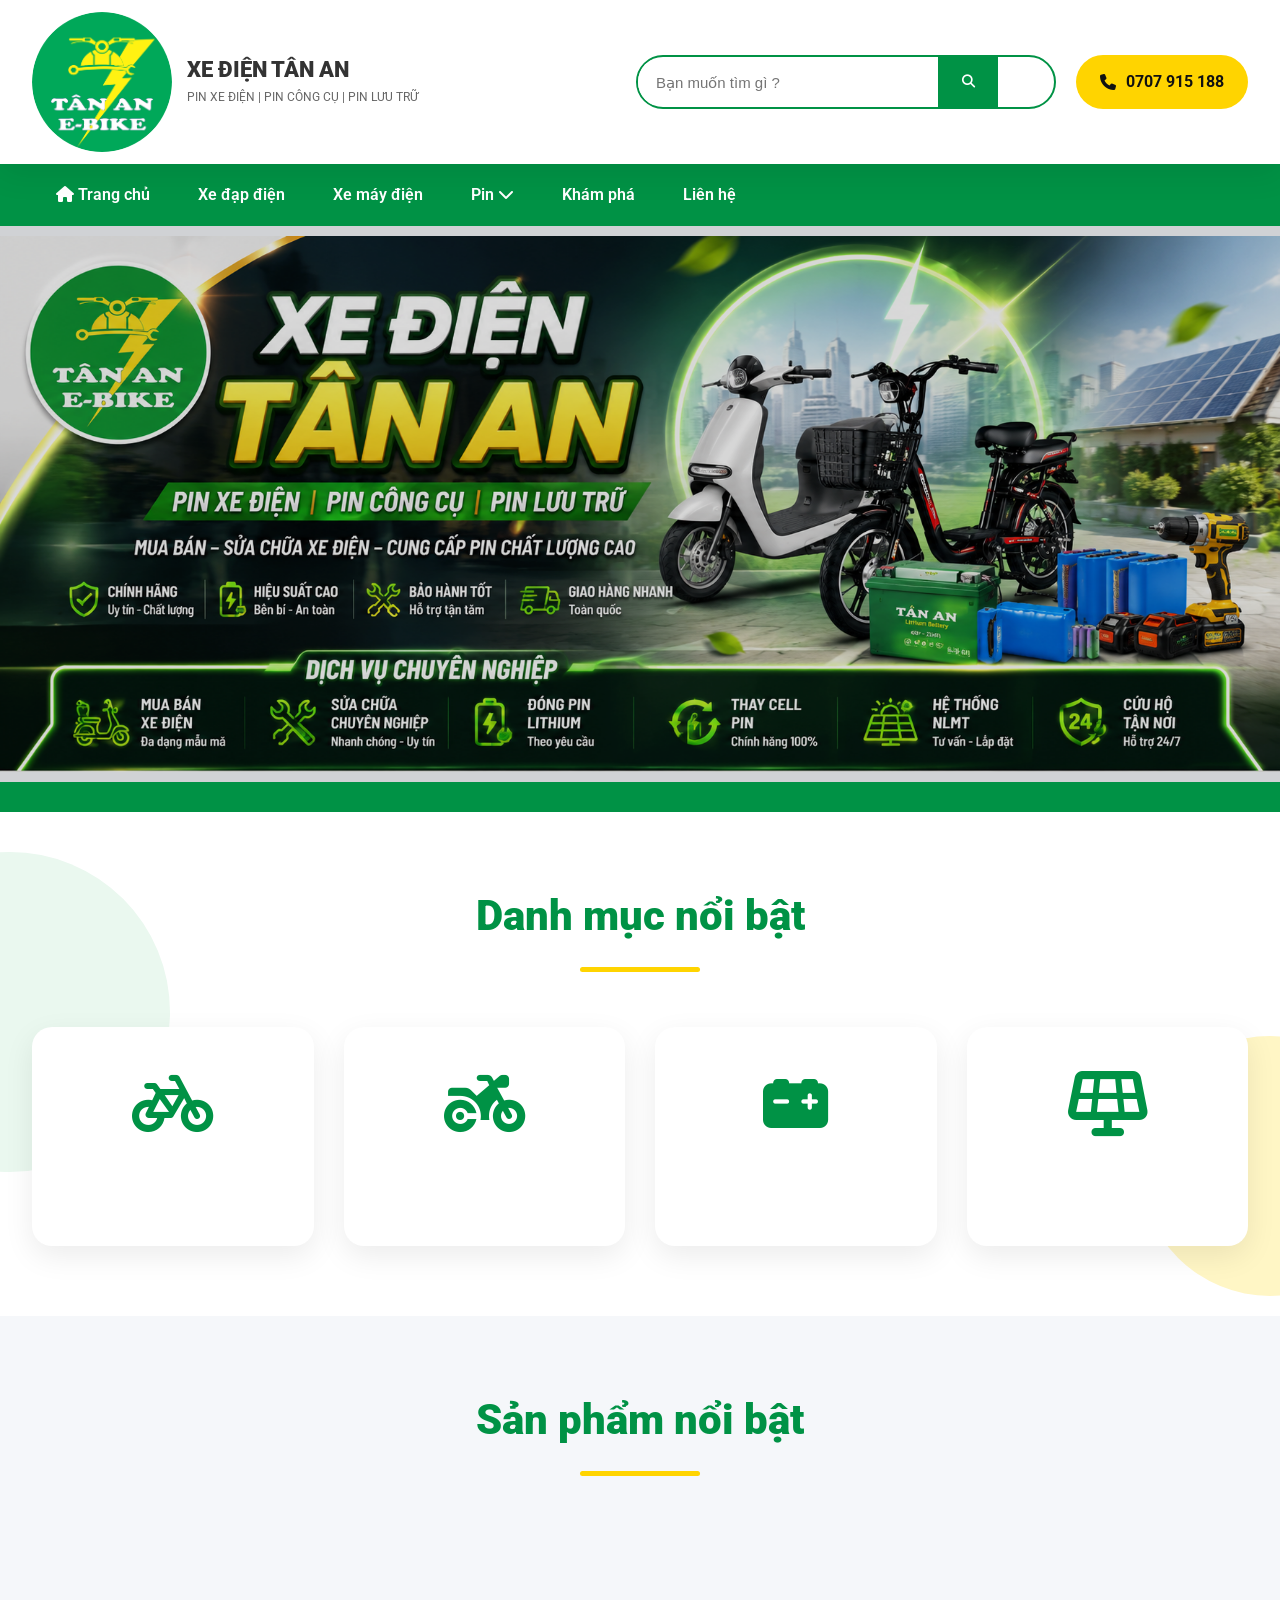
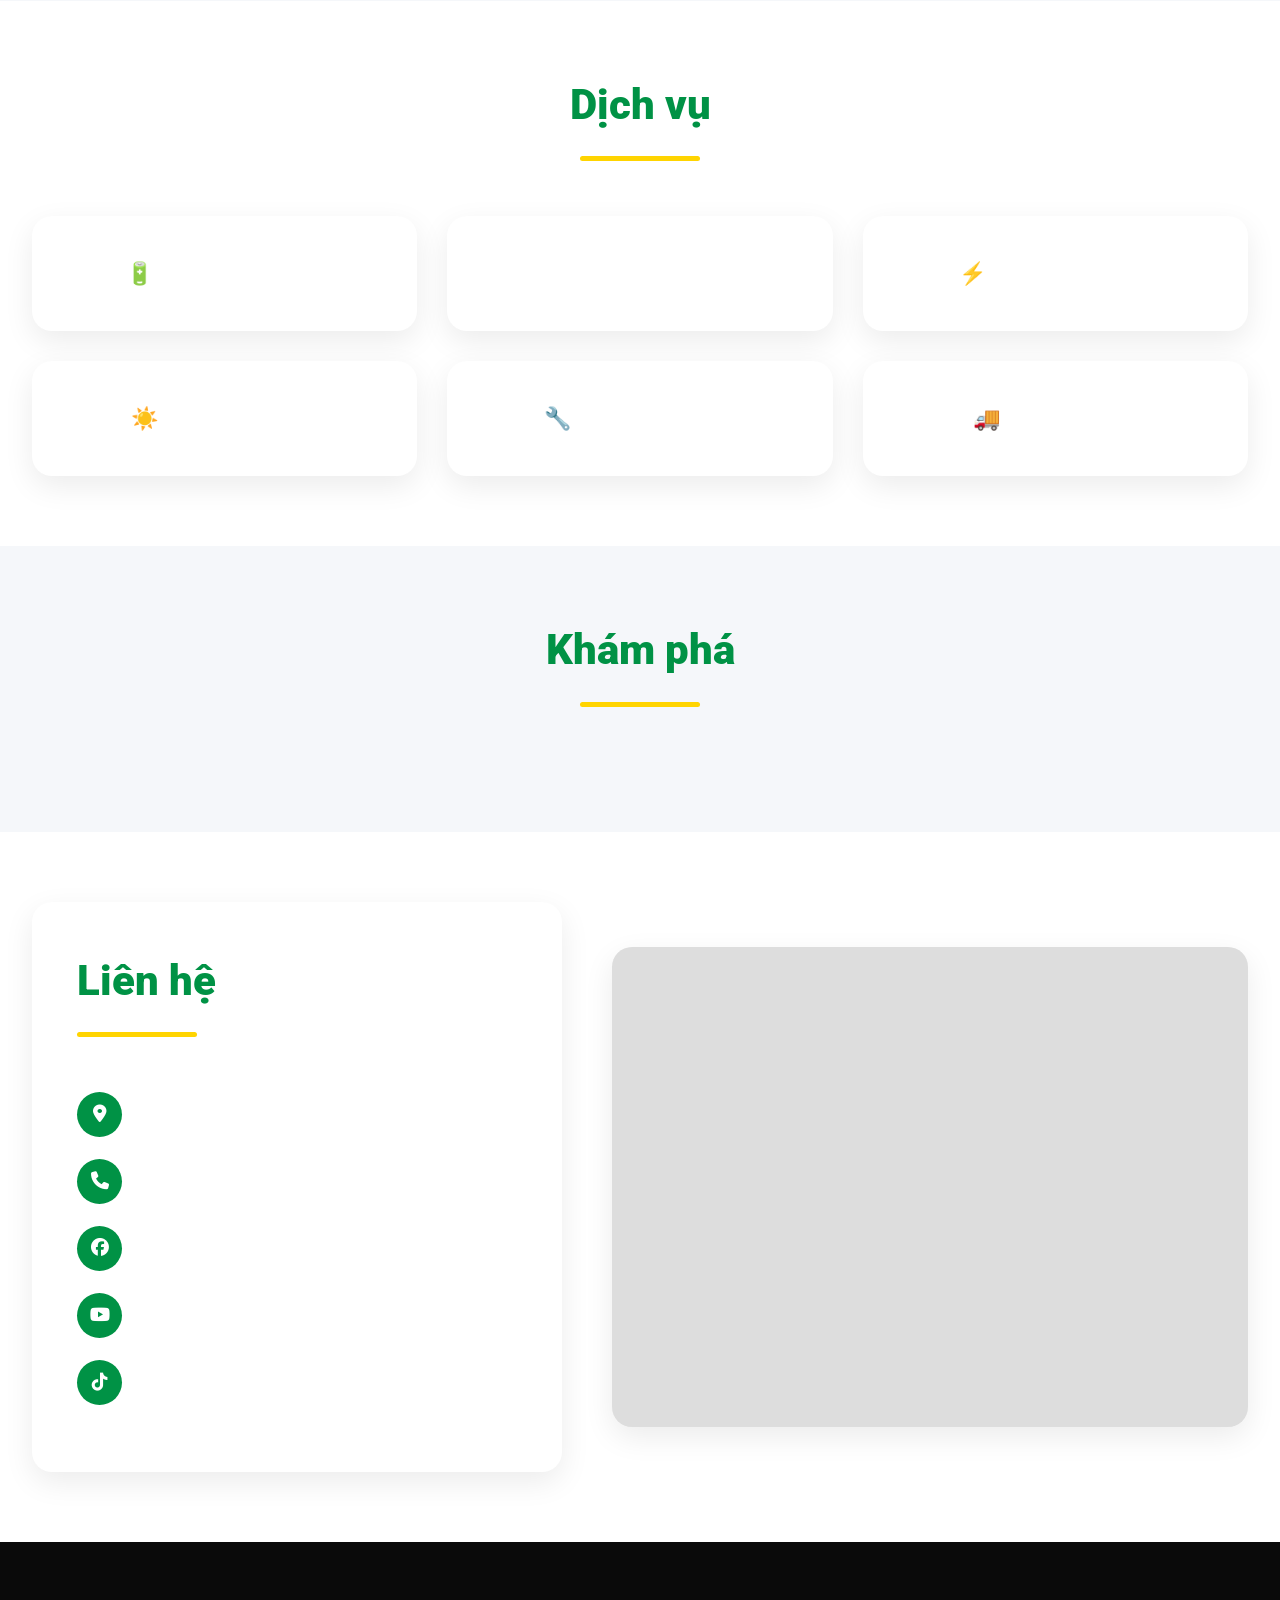
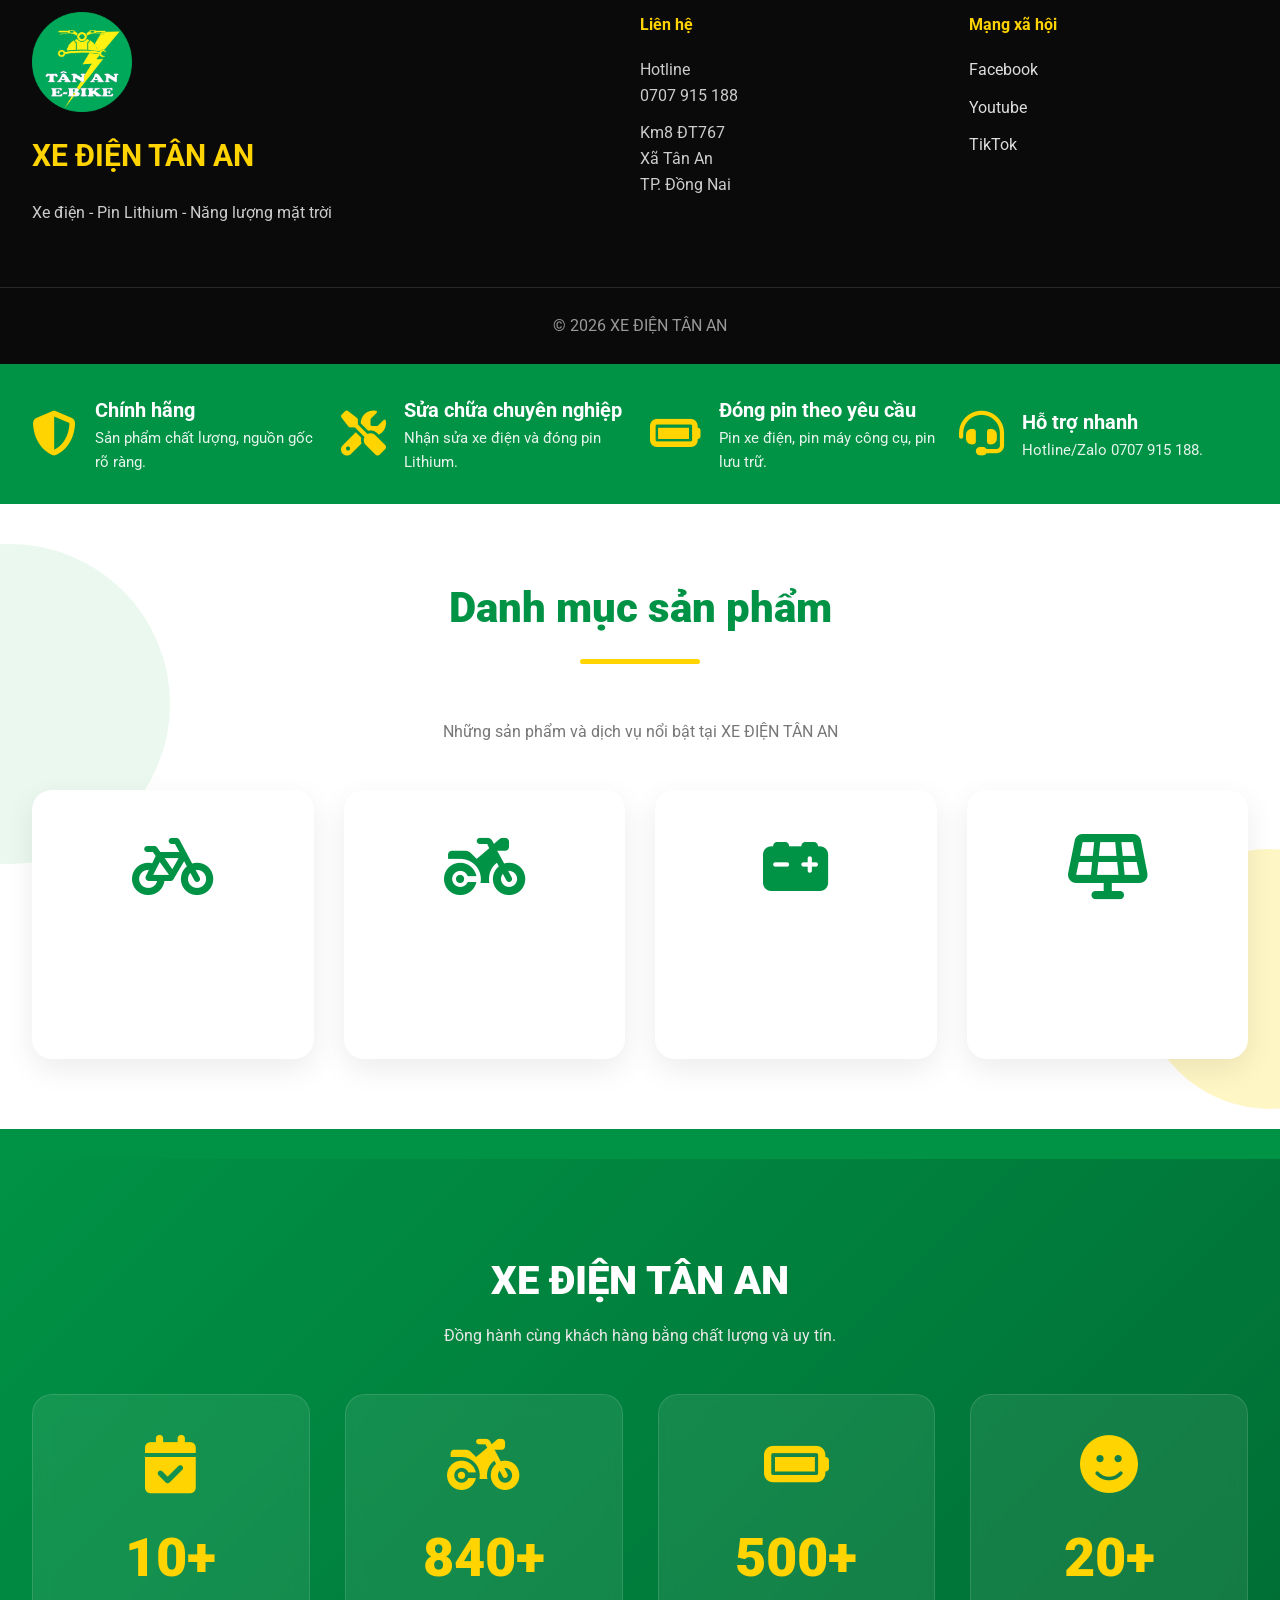
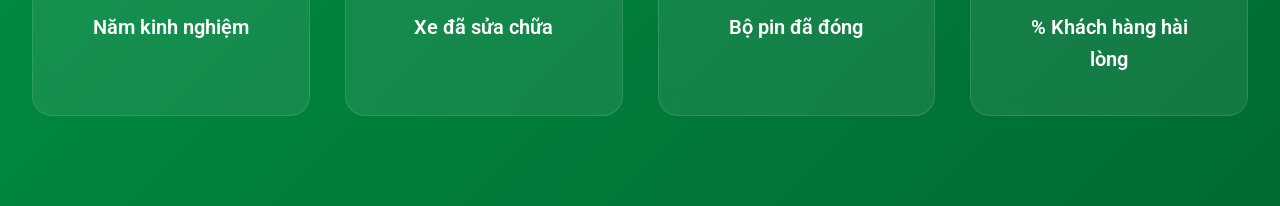
<file: index.html>
<!DOCTYPE html>
<html lang="vi">

<head>

<title>XE ĐIỆN TÂN AN | PIN XE ĐIỆN | PIN CÔNG CỤ | PIN LƯU TRỮ</title>

<meta name="description"
content="Mua bán – Sửa chữa xe điện – Cung cấp pin xe điện, pin máy công cụ, pin lưu trữ.">

<meta name="keywords"
content="Xe điện Tân An, xe đạp điện, xe máy điện, pin lithium, pin xe điện, pin máy công cụ, pin lưu trữ">

<meta name="author"
content="XE ĐIỆN TÂN AN">

<link rel="icon" href="images/logo/logo.png">

<link rel="stylesheet" href="css/style.css">

<link rel="preconnect" href="https://fonts.googleapis.com">

<link rel="preconnect" href="https://fonts.gstatic.com" crossorigin>

<link href="https://fonts.googleapis.com/css2?family=Roboto:wght@300;400;500;700;900&display=swap" rel="stylesheet">

<link rel="stylesheet"
href="https://cdnjs.cloudflare.com/ajax/libs/font-awesome/6.7.2/css/all.min.css">

</head>

<body>

<!--================ HEADER =================-->

<header>
  <div class="container header">
    
    <div class="logo">
      <img src="images/logo/logo.png" alt="XE ĐIỆN TÂN AN" class="logo-img">
      <div class="brand-info">
        <h1>XE ĐIỆN TÂN AN</h1>
        <p>PIN XE ĐIỆN | PIN CÔNG CỤ | PIN LƯU TRỮ</p>
      </div>
    </div>

    <div class="header-right">
      <div class="search-box">
        <input type="text" placeholder="Bạn muốn tìm gì ?">
        <button type="submit">
          <i class="fa-solid fa-magnifying-glass"></i>
        </button>
      </div>

      <div class="hotline">
        <a href="tel:0707915188">
          <i class="fa-solid fa-phone"></i>
          0707 915 188
        </a>
      </div>
    </div>

  </div>
</header>

<!--================ MENU =================-->

<nav>

<div class="container">

<ul class="menu">

<li>

<a href="index.html">

<i class="fa-solid fa-house"></i>

Trang chủ

</a>

</li>

<li>

<a href="xe-dap-dien.html">

Xe đạp điện

</a>

</li>

<li>

<a href="xe-may-dien.html">

Xe máy điện

</a>

</li>

<li class="dropdown">

<a href="#">

Pin

<i class="fa-solid fa-chevron-down"></i>

</a>

<ul class="submenu">

<li>

<a href="pin/xe-dien.html">

Pin xe điện

</a>

</li>

<li>

<a href="pin/may-cong-cu.html">

Pin máy công cụ

</a>

</li>

<li>

<a href="pin/luu-tru.html">

Pin lưu trữ

</a>

</li>

<li>

<a href="pin/nlmt.html">

Hệ thống NLMT

</a>

</li>

</ul>

</li>

<li>

<a href="kham-pha.html">

Khám phá

</a>

</li>

<li>

<a href="lien-he.html">

Liên hệ

</a>

</li>

</ul>

</div>

</nav>
<!--================ HERO =================-->

<section class="hero">

</section>
  <!--==========================
CAM KẾT
===========================-->

<section class="trust">

<!--================ CATEGORY =================-->

<section class="category">

<div class="container">

<h2>

Danh mục nổi bật

</h2>

<div class="category-grid">

<a href="xe-dap-dien.html" class="category-card">

<i class="fa-solid fa-bicycle"></i>

<h3>

Xe đạp điện

</h3>

</a>

<a href="xe-may-dien.html" class="category-card">

<i class="fa-solid fa-motorcycle"></i>

<h3>

Xe máy điện

</h3>

</a>

<a href="pin/xe-dien.html" class="category-card">

<i class="fa-solid fa-car-battery"></i>

<h3>

Pin Lithium

</h3>

</a>

<a href="pin/nlmt.html" class="category-card">

<i class="fa-solid fa-solar-panel"></i>

<h3>

Năng lượng mặt trời

</h3>

</a>

</div>

</div>

</section>

<!--================ PRODUCT =================-->

<section class="product">

<div class="container">

<h2>

Sản phẩm nổi bật

</h2>

<div id="product-list">

<!-- app.js sẽ tạo -->

</div>

</div>

</section>

<!--================ SERVICE =================-->

<section class="service">

<div class="container">

<h2>

Dịch vụ

</h2>

<div class="service-grid">

<div>

🔋 Đóng pin Lithium

</div>

<div>

🛠 Sửa chữa xe điện

</div>

<div>

⚡ Pin máy công cụ

</div>

<div>

☀️ Hệ thống NLMT

</div>

<div>

🔧 Thay pin xe điện

</div>

<div>

🚚 Hỗ trợ tận nơi

</div>

</div>

</div>

</section>

<!--================ NEWS =================-->

<section class="news">

<div class="container">

<h2>

Khám phá

</h2>

<div id="news-list">

</div>

</div>

</section>

<!--================ CONTACT =================-->

<section class="contact">

<div class="container">

<div class="contact-info">

<h2>

Liên hệ

</h2>

<p>

<i class="fa-solid fa-location-dot"></i>

Km8 ĐT767, Xã Tân An, TP. Đồng Nai

</p>

<p>

<i class="fa-solid fa-phone"></i>

0707 915 188

</p>

<p>

<i class="fa-brands fa-facebook"></i>

facebook.com/tananbattery

</p>

<p>

<i class="fa-brands fa-youtube"></i>

youtube.com/@tananbattery

</p>

<p>

<i class="fa-brands fa-tiktok"></i>

tiktok.com/@tananbattery

</p>

</div>

<div class="map">

<!-- Google Map sẽ thêm sau -->

</div>

</div>

</section>

<!--================ FOOTER =================-->

<footer>

<div class="container footer">

<div>

<img src="images/logo/logo.png">

<h3>

XE ĐIỆN TÂN AN

</h3>

<p>

Xe điện - Pin Lithium - Năng lượng mặt trời

</p>

</div>

<div>

<h4>

Liên hệ

</h4>

<p>

Hotline

<br>

0707 915 188

</p>

<p>

Km8 ĐT767

<br>

Xã Tân An

<br>

TP. Đồng Nai

</p>

</div>

<div>

<h4>

Mạng xã hội

</h4>

<a href="https://facebook.com/tananbattery">

Facebook

</a>

<a href="https://youtube.com/@tananbattery">

Youtube

</a>

<a href="https://tiktok.com/@tananbattery">

TikTok

</a>

</div>

</div>

<div class="copyright">

© 2026 XE ĐIỆN TÂN AN

</div>

</footer>

<script src="js/app.js"></script>

</body>

</html>
<!--==========================
CAM KẾT
===========================-->

<section class="trust">

<div class="container">

<div class="trust-grid">

<div class="trust-item">

<i class="fa-solid fa-shield-halved"></i>

<div>

<h4>Chính hãng</h4>

<p>Sản phẩm chất lượng, nguồn gốc rõ ràng.</p>

</div>

</div>

<div class="trust-item">

<i class="fa-solid fa-screwdriver-wrench"></i>

<div>

<h4>Sửa chữa chuyên nghiệp</h4>

<p>Nhận sửa xe điện và đóng pin Lithium.</p>

</div>

</div>

<div class="trust-item">

<i class="fa-solid fa-battery-full"></i>

<div>

<h4>Đóng pin theo yêu cầu</h4>

<p>Pin xe điện, pin máy công cụ, pin lưu trữ.</p>

</div>

</div>

<div class="trust-item">

<i class="fa-solid fa-headset"></i>

<div>

<h4>Hỗ trợ nhanh</h4>

<p>Hotline/Zalo 0707 915 188.</p>

</div>

</div>

</div>

</div>

</section>
<!--==========================
DANH MỤC
===========================-->
<section class="category">

<div class="container">

<div class="section-title">

<h2>Danh mục sản phẩm</h2>

<p>Những sản phẩm và dịch vụ nổi bật tại XE ĐIỆN TÂN AN</p>

</div>

<div class="category-grid">

<div class="category-card">

<i class="fa-solid fa-bicycle"></i>

<h3>Xe đạp điện</h3>

<p>Đa dạng mẫu mã, chính hãng, bảo hành đầy đủ.</p>

</div>

<div class="category-card">

<i class="fa-solid fa-motorcycle"></i>

<h3>Xe máy điện</h3>

<p>Động cơ mạnh mẽ, tiết kiệm chi phí vận hành.</p>

</div>

<div class="category-card">

<i class="fa-solid fa-car-battery"></i>

<h3>Pin Lithium</h3>

<p>Pin xe điện, pin máy công cụ và pin lưu trữ.</p>

</div>

<div class="category-card">

<i class="fa-solid fa-solar-panel"></i>

<h3>Năng lượng mặt trời</h3>

<p>Hệ thống lưu trữ và giải pháp điện sạch.</p>

</div>

</div>

</div>

</section>
</section>
<!--==================================
THỐNG KÊ
===================================-->

<section class="counter">

<div class="container">

<div class="section-title">

<h2>XE ĐIỆN TÂN AN</h2>

<p>Đồng hành cùng khách hàng bằng chất lượng và uy tín.</p>

</div>

<div class="counter-grid">

<div class="counter-box">

<i class="fa-solid fa-calendar-check"></i>

<h3 class="number" data-number="10">0</h3>

<span>Năm kinh nghiệm</span>

</div>

<div class="counter-box">

<i class="fa-solid fa-motorcycle"></i>

<h3 class="number" data-number="5000">0</h3>

<span>Xe đã sửa chữa</span>

</div>

<div class="counter-box">

<i class="fa-solid fa-battery-full"></i>

<h3 class="number" data-number="3000">0</h3>

<span>Bộ pin đã đóng</span>

</div>

<div class="counter-box">

<i class="fa-solid fa-face-smile"></i>

<h3 class="number" data-number="98">0</h3>

<span>% Khách hàng hài lòng</span>

</div>

</div>

</div>

</section>
</file>
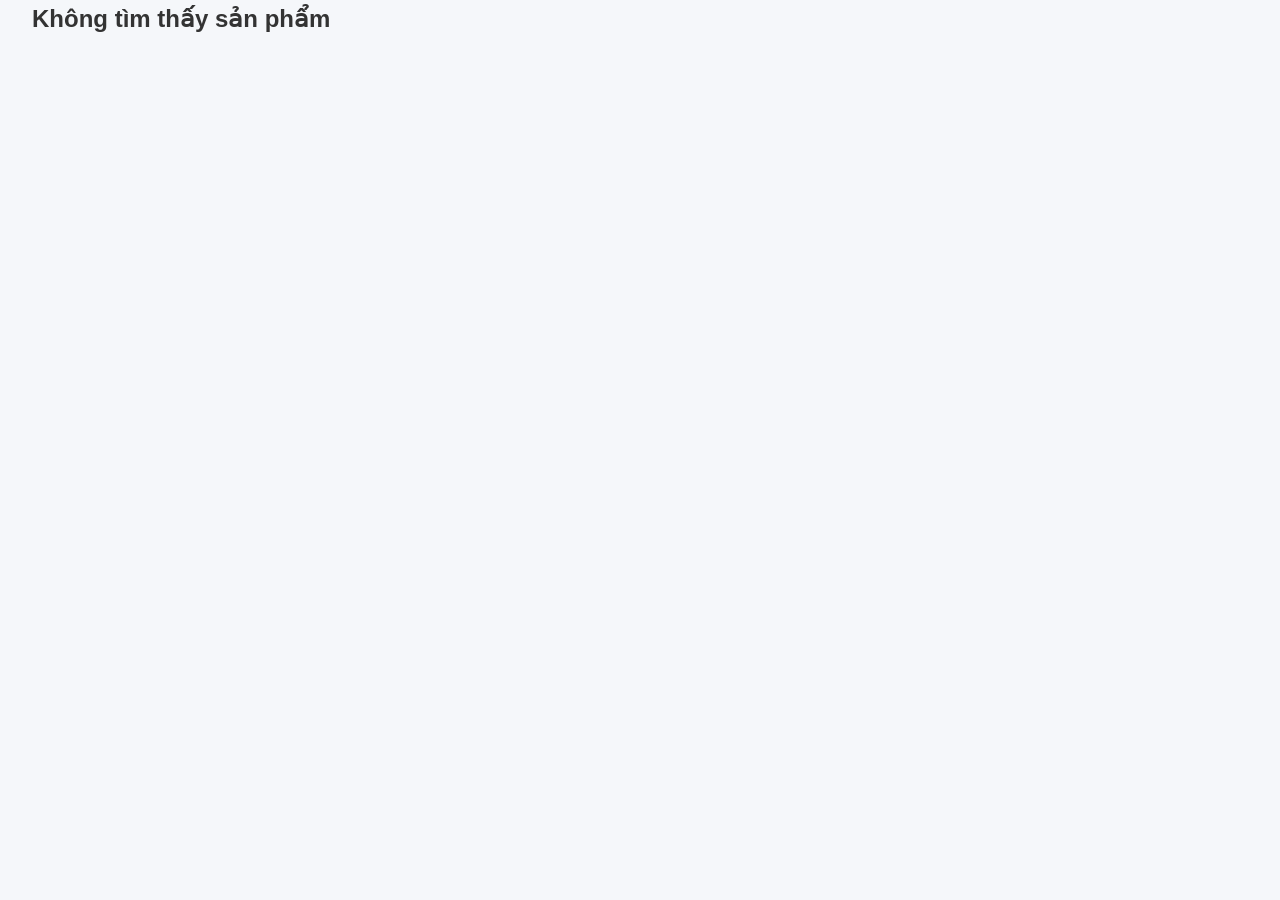
<file: chi-tiet.html>
<!DOCTYPE html>
<html lang="vi">

<head>

<meta charset="UTF-8">

<title>Chi tiết sản phẩm</title>

<link rel="stylesheet" href="css/style.css">

</head>

<body>

<div class="container">

<div id="product"></div>

</div>

<script src="js/detail.js"></script>

</body>

</html>
</file>
<file: css/style.css>
/*==========================================================
 XE ĐIỆN TÂN AN
 style.css
 Version : 1.0
 Author : ChatGPT
==========================================================*/
html, body {
    width: 100%;
    margin: 0;
    padding: 0;
    overflow-x: hidden; /* Ẩn các phần tử bị tràn sang hai bên */
    box-sizing: border-box;
}

/* Đảm bảo padding/border không làm tăng tổng chiều rộng */
*, *:before, *:after {
    box-sizing: inherit;
}

/*==========================================================
01 RESET
==========================================================*/

*{
    margin:0;
    padding:0;
    box-sizing:border-box;
}

html{
    scroll-behavior:smooth;
}

body{

    font-family:'Roboto',sans-serif;

    background:#f5f7fa;

    color:#333;

    overflow-x:hidden;

    line-height:1.6;

}

img{

    max-width:100%;

    display:block;

}

a{

    text-decoration:none;

    color:inherit;

}

ul{

    list-style:none;

}

button{

    cursor:pointer;

    border:none;

}


/*==========================================================
02 ROOT
==========================================================*/

:root{

    --primary:#009245;

    --primary-dark:#006B33;

    --yellow:#FFD400;

    --white:#ffffff;

    --light:#f7f8fa;

    --text:#333;

    --gray:#777;

    --shadow:

    0 10px 30px rgba(0,0,0,.08);

    --radius:16px;

    --transition:.35s;

}



/*==========================================================
03 GLOBAL
==========================================================*/

.container{

    width:95%;

    max-width:1300px;

    margin:auto;

}

section{

    padding:70px 0;

}

.section-title{

    text-align:center;

    margin-bottom:45px;

}

.section-title h2{

    font-size:40px;

    color:var(--primary);

    font-weight:900;

}

.section-title p{

    color:var(--gray);

    margin-top:10px;

}



/*==========================================================
04 HEADER
==========================================================*/

header {
    background: #fff;
    box-shadow: var(--shadow);
    position: relative;
    z-index: 999;
}

/* Khung chứa chính: Căn tất cả phần tử trên 1 hàng ngang */
.header {
    display: flex;
    justify-content: space-between;
    align-items: center;
    padding: 12px 0;
    gap: 20px;
}

/* --- LOGO & THƯƠNG HIỆU --- */
.logo {
    display: flex;
    align-items: center;
    gap: 15px;
    flex-shrink: 0; /* Giữ nguyên kích thước logo, không bị bóp nghẹt */
}

.logo img {
    width: 65px;
    height: 65px;
    border-radius: 50%;
    object-fit: cover;
}

.logo h1 {
    font-size: 22px;
    color: #333;
    font-weight: 900;
    margin: 0;
    line-height: 1.2;
}

.logo p {
    font-size: 12px;
    color: #666;
    margin: 4px 0 0 0;
}

/* --- TÌM KIẾM & HOTLINE (KHỐI BÊN PHẢI) --- */
.header-right {
    display: flex;
    align-items: center;
    gap: 20px;
    flex: 1;
    justify-content: flex-end;
}

/* --- SEARCH BOX --- */
.search-box {
    display: flex;
    align-items: center;
    border: 2px solid var(--primary);
    border-radius: 50px;
    overflow: hidden;
    background: #fff;
    width: 100%;
    max-width: 420px; /* Giới hạn độ rộng tối đa của ô tìm kiếm */
}

.search-box input {
    width: 100%;
    padding: 10px 18px;
    border: none;
    outline: none;
    font-size: 14px;
}

.search-box button {
    width: 55px;
    height: 42px;
    background: var(--primary);
    color: #fff;
    border: none;
    cursor: pointer;
    transition: var(--transition);
    display: flex;
    align-items: center;
    justify-content: center;
}

.search-box button:hover {
    background: var(--primary-dark);
}

/* --- HOTLINE --- */
.hotline {
    flex-shrink: 0; /* Giữ nút hotline cố định, không bị vỡ */
}

.hotline a {
    display: flex;
    align-items: center;
    gap: 8px;
    background: var(--yellow);
    color: #111;
    padding: 10px 20px;
    border-radius: 50px;
    font-weight: 700;
    white-space: nowrap; /* Không cho chữ/số bị rớt xuống dòng */
    transition: 0.3s;
    text-decoration: none;
}

.hotline a:hover {
    transform: translateY(-2px);
    box-shadow: var(--shadow);
}
/*==========================================================
SEARCH
==========================================================*/

.search-box{

    display:flex;

    align-items:center;

    border:2px solid var(--primary);

    border-radius:50px;

    overflow:hidden;

    background:white;

}

.search-box input{

    width:300px;

    padding:14px 18px;

    border:none;

    outline:none;

    font-size:15px;

}

.search-box button{

    width:60px;

    height:50px;

    background:var(--primary);

    color:white;

    transition:var(--transition);

}

.search-box button:hover{

    background:var(--primary-dark);

}



/*==========================================================
HOTLINE
==========================================================*/

.hotline a{

    display:flex;

    align-items:center;

    gap:10px;

    background:var(--yellow);

    color:#111;

    padding:14px 24px;

    border-radius:50px;

    font-weight:700;

    transition:.3s;

}

.hotline a:hover{

    transform:translateY(-2px);

    box-shadow:var(--shadow);

}



/*==========================================================
05 MENU
==========================================================*/

nav{

    background:var(--primary);

    position:sticky;

    top:0;

    z-index:998;

}

.menu{

    display:flex;

    align-items:center;

}

.menu>li{

    position:relative;

}

.menu>li>a{

    display:block;

    color:white;

    padding:18px 24px;

    font-weight:600;

    transition:.3s;

}

.menu>li>a:hover{

    background:var(--yellow);

    color:#111;

}



/*==========================================================
DROPDOWN
==========================================================*/

.dropdown{

    position:relative;

}

.submenu{

    position:absolute;

    left:0;

    top:100%;

    width:250px;

    background:white;

    box-shadow:var(--shadow);

    border-radius:0 0 10px 10px;

    display:none;

}

.submenu li{

    border-bottom:1px solid #eee;

}

.submenu li:last-child{

    border:none;

}

.submenu a{

    display:block;

    padding:15px 18px;

    transition:.3s;

}

.submenu a:hover{

    background:#f5f5f5;

    color:var(--primary);

}

.dropdown:hover .submenu{

    display:block;

}



/*==========================================================
BUTTON
==========================================================*/

.btn{

    display:inline-block;

    background:var(--primary);

    color:white;

    padding:15px 35px;

    border-radius:50px;

    transition:.3s;

    font-weight:bold;

}

.btn:hover{

    transform:translateY(-3px);

    box-shadow:var(--shadow);

}

.btn2{

    display:inline-block;

    background:var(--yellow);

    color:#111;

    padding:15px 35px;

    border-radius:50px;

    transition:.3s;

    font-weight:bold;

}

.btn2:hover{

    transform:translateY(-3px);

    box-shadow:var(--shadow);

}
/*==========================================================
06 HERO
==========================================================*/

.hero {
    position: relative;
    width: 100%;
    
    /* Vừa đảm bảo tỉ lệ ảnh chuẩn, vừa hiển thị toàn bộ không bị mất nét/mất hình */
    background: 
        linear-gradient(rgba(0,0,0,.15), rgba(0,0,0,.15)), 
        url("../images/hero/banner-1.png") center/contain no-repeat;
    
    /* Dùng padding-top theo % tỉ lệ ảnh thay vì min-height cố định */
    /* Nếu banner của bạn dạng chữ nhật nằm ngang chuẩn tỉ lệ 16:9, dùng 35% - 45% là đẹp nhất */
    padding-top: 38%; 
    height: 0;
    overflow: hidden;
}
/*.hero::before{

    content:"";

    position:absolute;

    inset:0;

    background:rgba(0,0,0,.15);

    z-index:1;

}

.hero-content{

    position:absolute;

    left:80px;

    bottom:60px;

    max-width:600px;

    z-index:2;

    color:#fff;

}

.hero h2{

    font-size:68px;

    font-weight:900;

    line-height:1.1;

    margin-bottom:20px;

    text-transform:uppercase;

}

.hero h3{

    font-size:30px;

    font-weight:500;

    color:#FFD400;

    margin-bottom:20px;

}

.hero p{

    max-width:650px;

    font-size:20px;

    line-height:1.8;

    margin-bottom:40px;

}

.hero-button{

    display:flex;

    gap:20px;

    flex-wrap:wrap;

}

.hero-button a{

    min-width:220px;

    text-align:center;

}


*/
/*==========================================================
HERO ANIMATION
==========================================================*/

.hero h2{

    animation:fadeLeft 1s ease;

}

.hero h3{

    animation:fadeLeft 1.3s ease;

}

.hero p{

    animation:fadeLeft 1.6s ease;

}

.hero-button{

    animation:fadeUp 2s ease;

}



/*==========================================================
07 CATEGORY
==========================================================*/

.category{

    background:#fff;

}

.category-grid{

    display:grid;

    grid-template-columns:repeat(4,1fr);

    gap:30px;

}

.category-card{

    background:white;

    border-radius:20px;

    box-shadow:var(--shadow);

    padding:45px 30px;

    text-align:center;

    transition:.35s;

}

.category-card:hover{

    transform:translateY(-10px);

}

.category-card i{

    font-size:65px;

    color:var(--primary);

    margin-bottom:25px;

}

.category-card h3{

    font-size:24px;

    font-weight:700;

}



/*==========================================================
SECTION TITLE
==========================================================*/

.category h2,

.product h2,

.service h2,

.news h2,

.contact h2{

    text-align:center;

    font-size:42px;

    color:var(--primary);

    margin-bottom:55px;

    font-weight:900;

    position:relative;

}

.category h2::after,

.product h2::after,

.service h2::after,

.news h2::after,

.contact h2::after{

    content:"";

    width:120px;

    height:5px;

    background:#FFD400;

    display:block;

    margin:18px auto;

    border-radius:20px;

}



/*==========================================================
CARD HOVER
==========================================================*/

.category-card:hover{

    box-shadow:

    0 25px 45px rgba(0,0,0,.12);

}

.category-card:hover i{

    color:#FFD400;

    transition:.35s;

}

.category-card:hover h3{

    color:var(--primary);

}



/*==========================================================
DECORATION
==========================================================*/

.category{

    position:relative;

}

.category::before{

    content:"";

    width:320px;

    height:320px;

    background:#EAF8EF;

    border-radius:50%;

    position:absolute;

    left:-150px;

    top:40px;

    z-index:0;

}

.category::after{

    content:"";

    width:260px;

    height:260px;

    background:#FFF6C5;

    border-radius:50%;

    position:absolute;

    right:-120px;

    bottom:20px;

    z-index:0;

}

.category .container{

    position:relative;

    z-index:2;

}



/*==========================================================
SCROLL SPACE
==========================================================*/

.category,

.product,

.service,

.news,

.contact{

    scroll-margin-top:90px;

}
/*==========================================================
08 PRODUCT
==========================================================*/

.product{

    background:#F5F7FA;

}

#product-list{

    display:grid;

    grid-template-columns:repeat(4,1fr);

    gap:30px;

}

/*================ PRODUCT CARD =================*/

.product-card{

    background:#fff;

    border-radius:20px;

    overflow:hidden;

    box-shadow:var(--shadow);

    transition:.35s;

    position:relative;

}

.product-card:hover{

    transform:translateY(-10px);

    box-shadow:0 25px 50px rgba(0,0,0,.15);

}

/*================ PRODUCT IMAGE =================*/

.product-image{

    position:relative;

    overflow:hidden;

    background:#fff;

}

.product-image img{

    width:100%;

    height:260px;

    object-fit:contain;

    transition:.4s;

}

.product-card:hover img{

    transform:scale(1.08);

}

/*================ BADGE =================*/

.badge{

    position:absolute;

    top:15px;

    left:15px;

    background:#E53935;

    color:white;

    padding:8px 14px;

    border-radius:30px;

    font-size:13px;

    font-weight:700;

}

.badge-new{

    background:#009245;

}

.badge-hot{

    background:#ff5722;

}

.badge-sale{

    background:#d50000;

}

/*================ PRODUCT BODY =================*/

.product-body{

    padding:22px;

}

.product-body h3{

    font-size:22px;

    min-height:58px;

    line-height:1.35;

    margin-bottom:12px;

}

.product-body p{

    color:#777;

    font-size:15px;

    margin-bottom:12px;

}

/*================ PRICE =================*/

.price{

    display:flex;

    align-items:center;

    gap:12px;

    margin-bottom:18px;

}

.price strong{

    color:#E53935;

    font-size:28px;

}

.price del{

    color:#999;

}

/*================ RATING =================*/

.rating{

    color:#FFC107;

    margin-bottom:20px;

}

.rating i{

    margin-right:2px;

}

/*================ BUTTON =================*/

.product-btn{

    display:flex;

    gap:12px;

}

.product-btn a{

    flex:1;

    text-align:center;

    padding:13px 15px;

    border-radius:10px;

    font-weight:700;

    transition:.3s;

}

.btn-detail{

    background:#009245;

    color:white;

}

.btn-detail:hover{

    background:#006B33;

}

.btn-contact{

    background:#FFD400;

    color:#111;

}

.btn-contact:hover{

    background:#ffe95d;

}

/*================ FEATURE =================*/

.product-feature{

    display:flex;

    justify-content:space-between;

    margin-top:18px;

    padding-top:18px;

    border-top:1px solid #eee;

    color:#666;

    font-size:14px;

}

.product-feature div{

    display:flex;

    align-items:center;

    gap:6px;

}

/*================ PRODUCT HOVER =================*/

.product-card:hover .product-body h3{

    color:#009245;

}

/*==========================================================
09 SERVICE
==========================================================*/

.service{

    background:white;

}

.service-grid{

    display:grid;

    grid-template-columns:repeat(3,1fr);

    gap:30px;

}

.service-grid div{

    background:#fff;

    padding:40px;

    border-radius:20px;

    box-shadow:var(--shadow);

    text-align:center;

    transition:.35s;

    font-size:22px;

    font-weight:700;

}

.service-grid div:hover{

    background:#009245;

    color:white;

    transform:translateY(-10px);

}

.service-grid i{

    display:block;

    font-size:60px;

    margin-bottom:20px;

}

/*==========================================================
10 TRUST
==========================================================*/

.trust{

    background:#009245;

    color:white;

    padding:30px 0;

}

.trust-grid{

    display:grid;

    grid-template-columns:repeat(4,1fr);

    gap:20px;

}

.trust-item{

    display:flex;

    align-items:center;

    gap:18px;

}

.trust-item i{

    font-size:45px;

    color:#FFD400;

}

.trust-item h4{

    font-size:20px;

}

.trust-item p{

    opacity:.9;

    font-size:15px;

}
/*==========================================================
11 NEWS
==========================================================*/

.news{

    background:#F5F7FA;

}

#news-list{

    display:grid;

    grid-template-columns:repeat(3,1fr);

    gap:30px;

}

.news-card{

    background:#fff;

    border-radius:20px;

    overflow:hidden;

    box-shadow:var(--shadow);

    transition:.35s;

}

.news-card:hover{

    transform:translateY(-10px);

    box-shadow:0 25px 45px rgba(0,0,0,.12);

}

.news-card img{

    width:100%;

    height:240px;

    object-fit:cover;

    transition:.4s;

}

.news-card:hover img{

    transform:scale(1.08);

}

.news-content{

    padding:25px;

}

.news-date{

    color:var(--primary);

    font-size:14px;

    font-weight:700;

    margin-bottom:12px;

}

.news-content h3{

    font-size:24px;

    line-height:1.4;

    margin-bottom:15px;

    transition:.3s;

}

.news-card:hover h3{

    color:var(--primary);

}

.news-content p{

    color:#777;

    margin-bottom:20px;

}

.news-content a{

    color:var(--primary);

    font-weight:700;

}



/*==========================================================
12 CONTACT
==========================================================*/

.contact{

    background:white;

}

.contact .container{

    display:grid;

    grid-template-columns:1fr 1.2fr;

    gap:50px;

    align-items:center;

}

.contact-info{

    background:#fff;

    padding:45px;

    border-radius:20px;

    box-shadow:var(--shadow);

}

.contact-info h2{

    text-align:left;

}

.contact-info h2::after{

    margin:18px 0;

}

.contact-info p{

    display:flex;

    align-items:center;

    gap:15px;

    margin:22px 0;

    font-size:18px;

}

.contact-info i{

    width:45px;

    height:45px;

    border-radius:50%;

    background:#009245;

    color:white;

    display:flex;

    align-items:center;

    justify-content:center;

}

.map{

    background:#ddd;

    border-radius:20px;

    overflow:hidden;

    box-shadow:var(--shadow);

    min-height:480px;

}

.map iframe{

    width:100%;

    height:480px;

    border:0;

}



/*==========================================================
13 FOOTER
==========================================================*/

footer{

    background:#0A0A0A;

    color:white;

    padding:70px 0 25px;

}

.footer{

    display:grid;

    grid-template-columns:2fr 1fr 1fr;

    gap:50px;

}

.footer img{

    width:100px;

    margin-bottom:20px;

}

.footer h3{

    color:#FFD400;

    margin-bottom:20px;

    font-size:30px;

}

.footer h4{

    margin-bottom:20px;

    color:#FFD400;

}

.footer p{

    color:#ccc;

    margin-bottom:12px;

}

.footer a{

    display:block;

    color:#ddd;

    margin-bottom:12px;

    transition:.3s;

}

.footer a:hover{

    color:#FFD400;

    padding-left:8px;

}

.copyright{

    margin-top:50px;

    border-top:1px solid rgba(255,255,255,.12);

    padding-top:25px;

    text-align:center;

    color:#999;

}



/*==========================================================
14 FLOATING BUTTON
==========================================================*/

.float-zalo{

    position:fixed;

    right:20px;

    bottom:110px;

    width:60px;

    height:60px;

    border-radius:50%;

    background:#0084ff;

    color:white;

    display:flex;

    justify-content:center;

    align-items:center;

    font-size:28px;

    box-shadow:var(--shadow);

    z-index:999;

    transition:.3s;

}

.float-phone{

    position:fixed;

    right:20px;

    bottom:35px;

    width:60px;

    height:60px;

    border-radius:50%;

    background:#009245;

    color:white;

    display:flex;

    justify-content:center;

    align-items:center;

    font-size:28px;

    box-shadow:var(--shadow);

    z-index:999;

    transition:.3s;

}

.float-zalo:hover,

.float-phone:hover{

    transform:scale(1.12);

}



/*==========================================================
BACK TO TOP
==========================================================*/

.back-top{

    position:fixed;

    left:20px;

    bottom:35px;

    width:55px;

    height:55px;

    border-radius:50%;

    background:#FFD400;

    color:#111;

    display:flex;

    justify-content:center;

    align-items:center;

    font-size:24px;

    box-shadow:var(--shadow);

    cursor:pointer;

    transition:.3s;

    opacity:0;

    visibility:hidden;

}

.back-top.show{

    opacity:1;

    visibility:visible;

}

.back-top:hover{

    transform:translateY(-6px);

}
/*==========================================================
15 ANIMATION
==========================================================*/

@keyframes fadeLeft{

    from{

        opacity:0;

        transform:translateX(-80px);

    }

    to{

        opacity:1;

        transform:translateX(0);

    }

}

@keyframes fadeRight{

    from{

        opacity:0;

        transform:translateX(80px);

    }

    to{

        opacity:1;

        transform:translateX(0);

    }

}

@keyframes fadeUp{

    from{

        opacity:0;

        transform:translateY(60px);

    }

    to{

        opacity:1;

        transform:translateY(0);

    }

}

@keyframes zoomIn{

    from{

        opacity:0;

        transform:scale(.8);

    }

    to{

        opacity:1;

        transform:scale(1);

    }

}

@keyframes pulse{

    0%{

        transform:scale(1);

    }

    50%{

        transform:scale(1.08);

    }

    100%{

        transform:scale(1);

    }

}



/*==========================================================
GLOBAL ANIMATION
==========================================================*/

.hero{

    animation:zoomIn 1s ease;

}

.category-card{

    animation:fadeUp .8s ease;

}

.product-card{

    animation:fadeUp .8s ease;

}

.news-card{

    animation:fadeUp .8s ease;

}

.service-grid div{

    animation:zoomIn .7s ease;

}

.hotline{

    animation:pulse 2.5s infinite;

}



/*==========================================================
SCROLLBAR
==========================================================*/

::-webkit-scrollbar{

    width:10px;

}

::-webkit-scrollbar-track{

    background:#ececec;

}

::-webkit-scrollbar-thumb{

    background:#009245;

    border-radius:20px;

}

::-webkit-scrollbar-thumb:hover{

    background:#006B33;

}



/*==========================================================
SELECTION
==========================================================*/

::selection{

    background:#FFD400;

    color:#111;

}



/*==========================================================
FOCUS
==========================================================*/

input:focus{

    border-color:#009245;

}

button:focus{

    outline:none;

}



/*==========================================================
RESPONSIVE 1200
==========================================================*/

@media(max-width:1200px){

.header{

    flex-wrap:wrap;

    gap:25px;

}

.search-box input{

    width:220px;

}

#product-list{

    grid-template-columns:repeat(3,1fr);

}

.category-grid{

    grid-template-columns:repeat(2,1fr);

}

.news-list{

    grid-template-columns:repeat(2,1fr);

}

}



/*==========================================================
RESPONSIVE 992
==========================================================*/

@media(max-width:992px){

.hero{

    height:560px;

}

.hero h2{

    font-size:50px;

}

.hero h3{

    font-size:24px;

}

.hero p{

    font-size:18px;

}

.service-grid{

    grid-template-columns:repeat(2,1fr);

}

.contact .container{

    grid-template-columns:1fr;

}

.footer{

    grid-template-columns:1fr;

}

#product-list{

    grid-template-columns:repeat(2,1fr);

}

}



/*==========================================================
RESPONSIVE 768
==========================================================*/

@media(max-width:768px){

.header{

    flex-direction:column;

    text-align:center;

}

.logo{

    flex-direction:column;

}

.search-box{

    width:100%;

}

.search-box input{

    width:100%;

}

.menu{

    flex-direction:column;

}

.menu li{

    width:100%;

}

.menu li a{

    border-top:1px solid rgba(255,255,255,.1);

}

.submenu{

    position:static;

    width:100%;

    border-radius:0;

}

.hero{

    height:520px;

}

.hero h2{

    font-size:38px;

}

.hero h3{

    font-size:22px;

}

.hero p{

    font-size:16px;

}

.hero-button{

    flex-direction:column;

}

.category-grid{

    grid-template-columns:1fr;

}

#product-list{

    grid-template-columns:1fr;

}

.service-grid{

    grid-template-columns:1fr;

}

#news-list{

    grid-template-columns:1fr;

}

.contact-info{

    padding:30px;

}

.footer{

    text-align:center;

}

.footer img{

    margin:auto auto 20px;

}

}



/*==========================================================
RESPONSIVE 480
==========================================================*/

@media(max-width:480px){

.logo img{

    width:70px;

    height:70px;

}

.logo h1{

    font-size:28px;

}

.logo p{

    font-size:14px;

}

.hero{

    height:480px;

}

.hero h2{

    font-size:30px;

}

.hero h3{

    font-size:18px;

}

.hero p{

    font-size:15px;

}

.category h2,

.product h2,

.service h2,

.news h2,

.contact h2{

    font-size:30px;

}

.float-phone,

.float-zalo{

    width:55px;

    height:55px;

}

.back-top{

    width:50px;

    height:50px;

}

}

/*==========================================================
COUNTER
==========================================================*/

.counter{

    background:linear-gradient(135deg,#009245,#006B33);

    color:white;

    padding:90px 0;

}

.counter .section-title h2{

    color:white;

}

.counter .section-title p{

    color:#e7e7e7;

}

.counter-grid{

    display:grid;

    grid-template-columns:repeat(4,1fr);

    gap:35px;

}

.counter-box{

    background:rgba(255,255,255,.08);

    border:1px solid rgba(255,255,255,.12);

    border-radius:20px;

    padding:40px;

    text-align:center;

    backdrop-filter:blur(8px);

    transition:.35s;

}

.counter-box:hover{

    transform:translateY(-8px);

    background:rgba(255,255,255,.14);

}

.counter-box i{

    font-size:58px;

    color:#FFD400;

    margin-bottom:22px;

}

.counter-box h3{

    font-size:54px;

    color:#FFD400;

    margin-bottom:10px;

    font-weight:900;

}

.counter-box span{

    font-size:20px;

    font-weight:600;

}

@media(max-width:992px){

.counter-grid{

grid-template-columns:repeat(2,1fr);

}

}

@media(max-width:768px){

.counter-grid{

grid-template-columns:1fr;

}

}
.header{
    display:flex;
    justify-content:flex-start;
    align-items:center;
    gap:40px;
}
.logo{
    display:flex;
    align-items:center;
    gap:15px;
}
.logo img{
    width:140px;
    height:140px;
    border-radius:50%;
}
<div class="logo">
    <img>
</div>

<div class="header-title">
    <h1>XE ĐIỆN TÂN AN</h1>
</div>

.header-title{
    margin-left:-20px;
}
/*==========================================================
END
==========================================================*/
</file>
